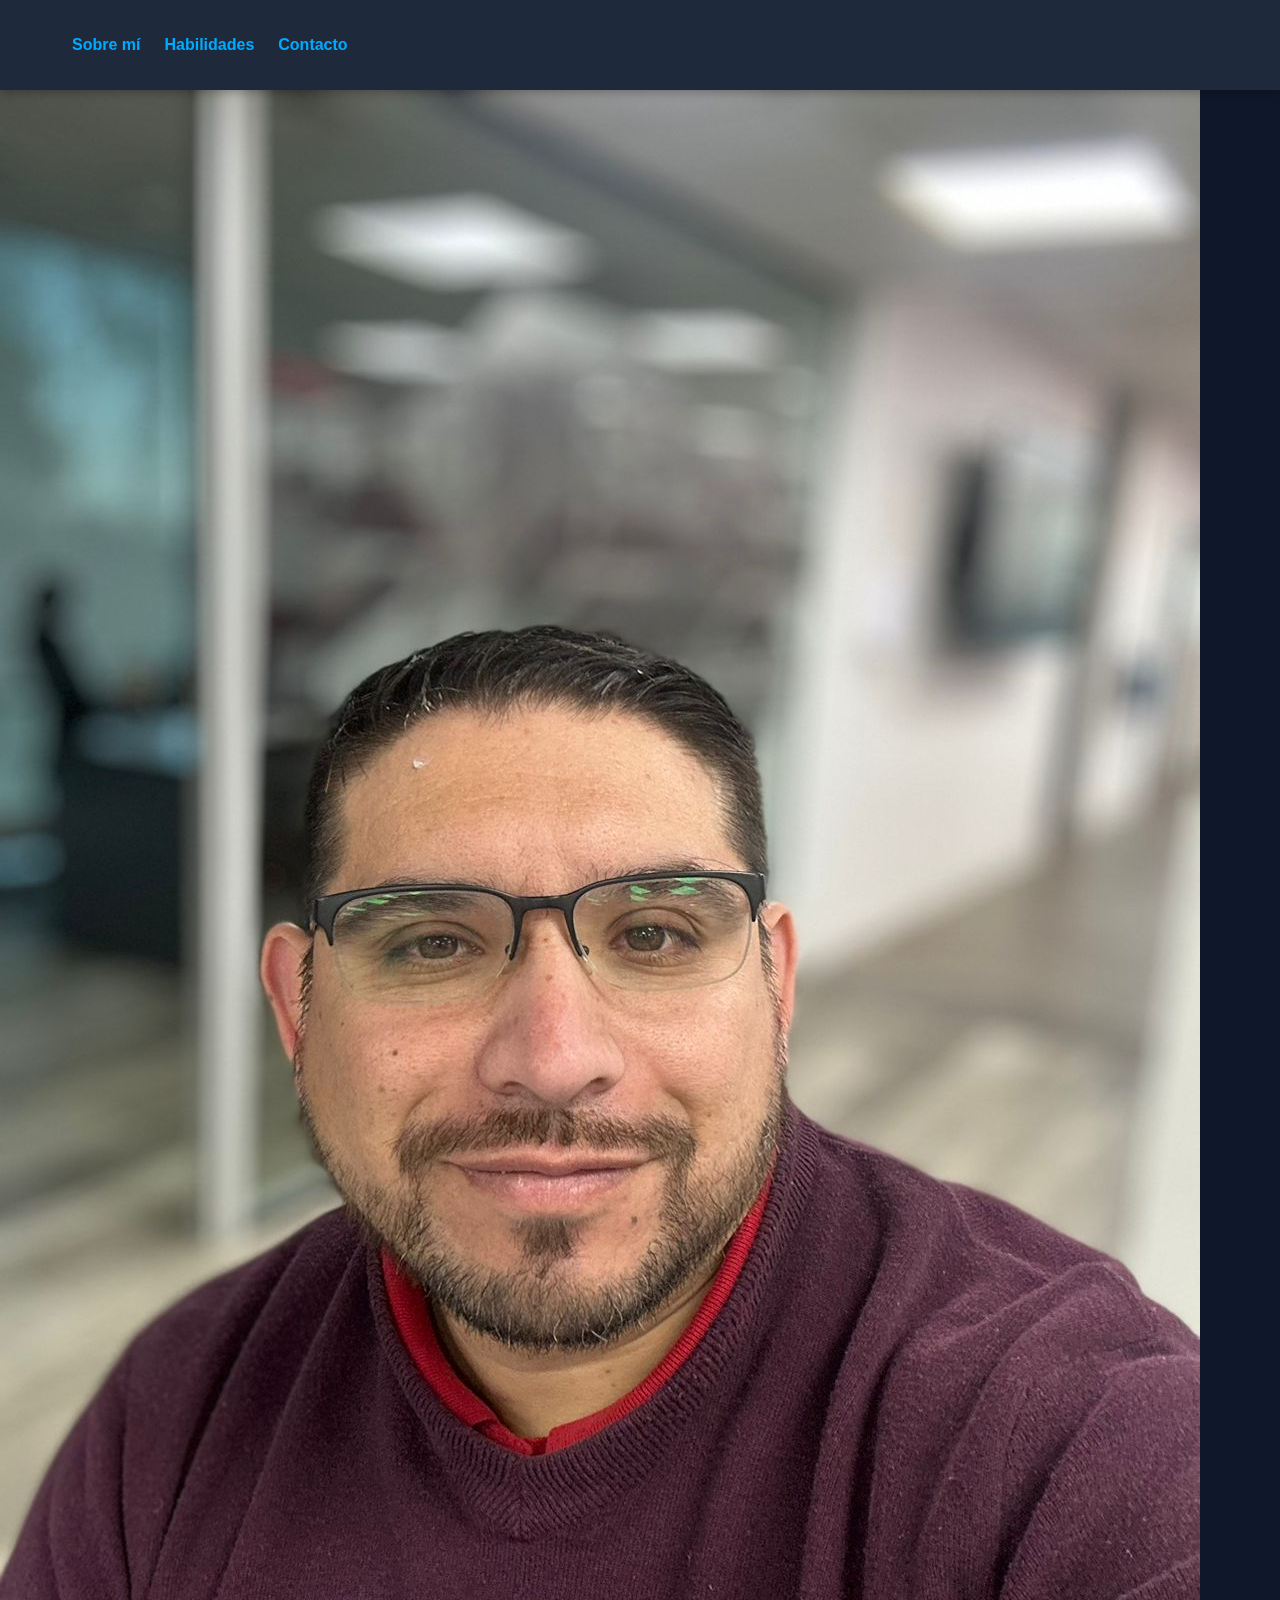
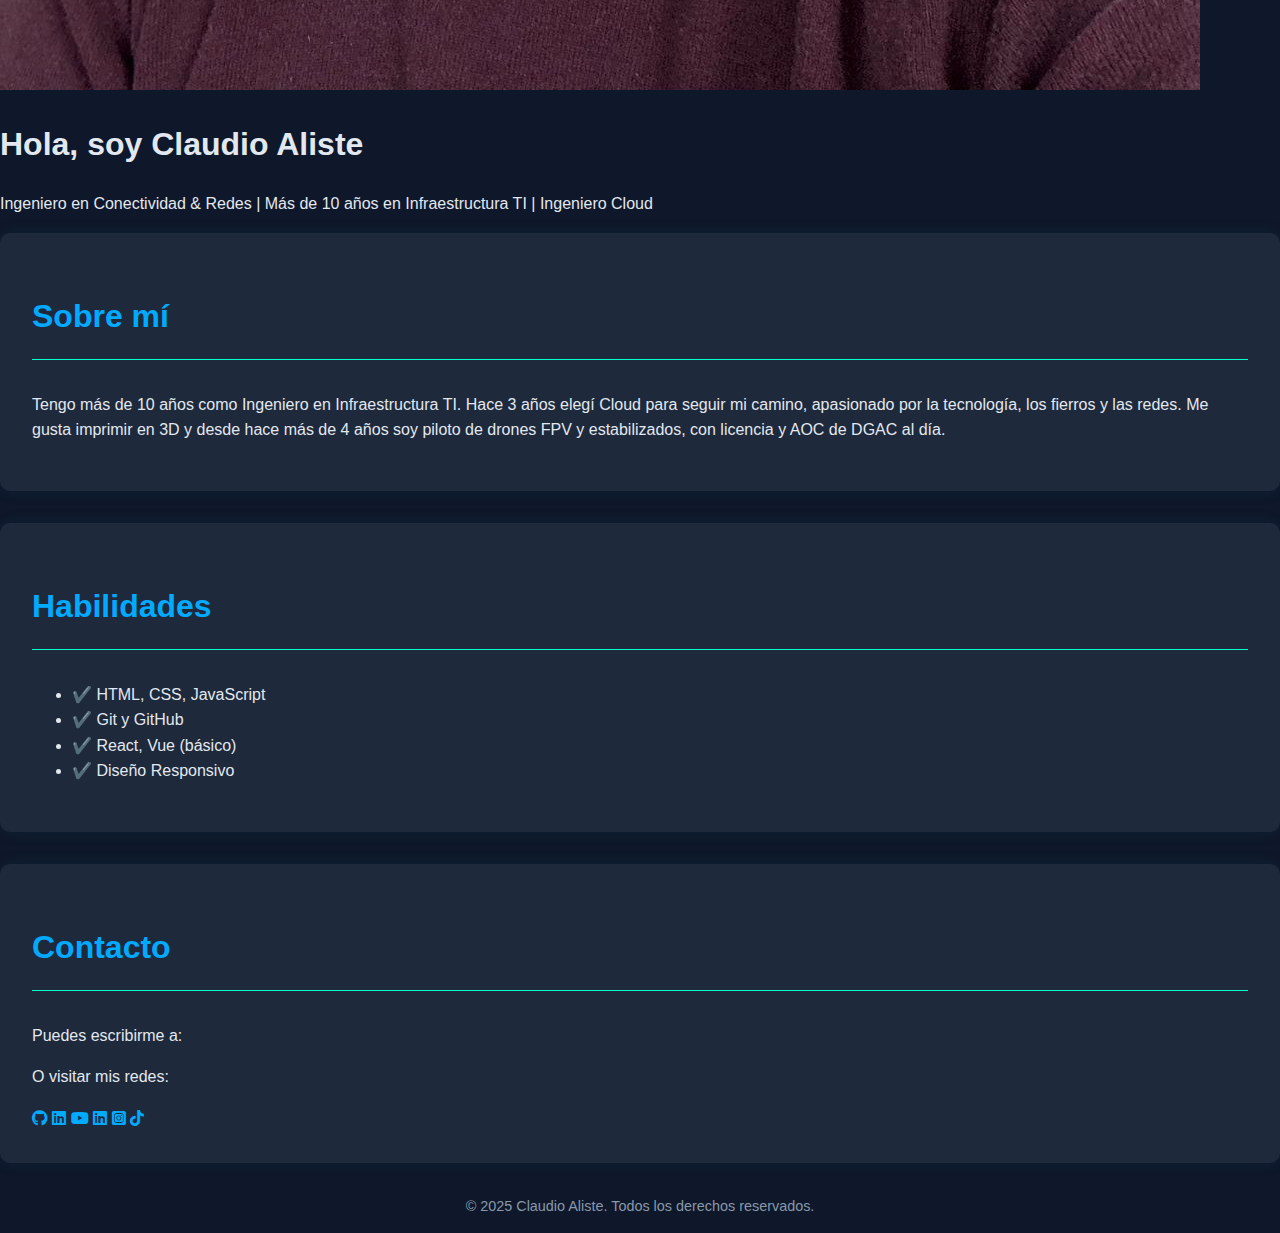
<file: index.html>
<!DOCTYPE html>
<html lang="es">
<head>
   <meta charset="UTF-8" />
  <meta name="viewport" content="width=device-width, initial-scale=1.0" />
  <title>Claudio Aliste - Sobre Mí</title>
  <link rel="stylesheet" href="style.css" />
  <link rel="stylesheet" href="https://cdnjs.cloudflare.com/ajax/libs/font-awesome/6.5.0/css/all.min.css" />
</head>
<body>
  <nav>
    <ul>
      <li><a href="#about">Sobre mí</a></li>
      <li><a href="#skills">Habilidades</a></li>
      <li><a href="#contact">Contacto</a></li>
    </ul>
  </nav>

  <header>
    <img src="img/perfil.jpg" alt="Foto de Claudio Aliste" class="profile-pic" />
    <h1>Hola, soy Claudio Aliste</h1>
    <p class="subtitle">
      Ingeniero en Conectividad & Redes | Más de 10 años en Infraestructura TI | Ingeniero Cloud
    </p>
  </header>

  <section id="about">
    <h2>Sobre mí</h2>
    <p>
      Tengo más de 10 años como Ingeniero en Infraestructura TI. Hace 3 años elegí Cloud para seguir mi camino, apasionado por la tecnología, los fierros y las redes. 
      Me gusta imprimir en 3D y desde hace más de 4 años soy piloto de drones FPV y estabilizados, con licencia y AOC de DGAC al día.
    </p>
  </section>

  <section id="skills">
    <h2>Habilidades</h2>
    <ul>
      <li>✔️ HTML, CSS, JavaScript</li>
      <li>✔️ Git y GitHub</li>
      <li>✔️ React, Vue (básico)</li>
      <li>✔️ Diseño Responsivo</li>
    </ul>
  </section>

  <section id="contact">
    <h2>Contacto</h2>
    <p>Puedes escribirme a: <a href="mailto:aliste.claudio@gmail.com.com"><i class="fa-solid fa-mailbox"></i></a></p>
    <p>O visitar mis redes:</p>
    <div class="social-icons">
      <a href="https://github.com/tuxicl" target="_blank"><i class="fab fa-github"></i></a>
      <a href="https://linkedin.com/in/claudioaliste" target="_blank"><i class="fab fa-linkedin"></i></a>
      <a href="https://www.youtube.com/@ClaudioAliste" target="_blank"><i class="fa-brands fa-youtube"></i></a>
      <a href="https://www.youtube.com/@ClaudioAliste" target="_blank"><i class="fa-brands fa-linkedin"></i></a>
      <a href="https://www.youtube.com/@ClaudioAliste" target="_blank"><i class="fa-brands fa-square-instagram"></i></a>
      <a href="https://www.youtube.com/@ClaudioAliste" target="_blank"><i class="fa-brands fa-tiktok"></i></a>

    </div>
  </section>

  <footer>
    <p>&copy; 2025 Claudio Aliste. Todos los derechos reservados.</p>
  </footer>
</body>
</html>
</file>
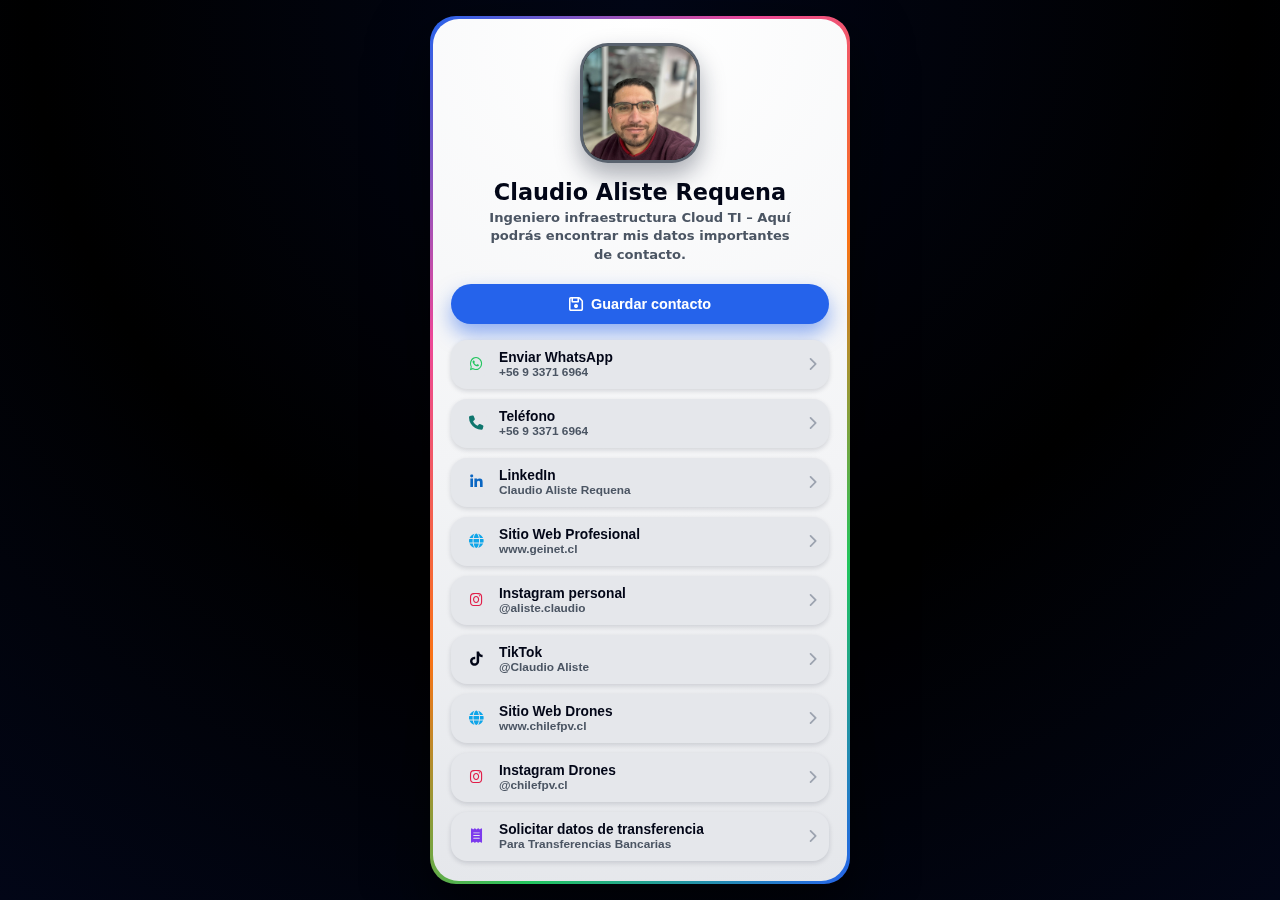
<file: nfc/index.html>
<!doctype html>
<html lang="es">
<head>
  <meta charset="utf-8" />
  <title>Tarjeta NFC - Claudio Aliste</title>
  <meta name="viewport" content="width=device-width, initial-scale=1" />

  <!-- Iconos (Font Awesome) -->
  <link rel="stylesheet"
        href="https://cdnjs.cloudflare.com/ajax/libs/font-awesome/6.5.1/css/all.min.css"
        crossorigin="anonymous"
        referrerpolicy="no-referrer" />

  <style>
    /* =========================================================
       🎨 ZONA DE MARCA
       - Cambia SOLO estos colores para adaptar todo a tu branding
       ========================================================= */
    :root {
      /* Fondo general de la página */
      --bg-main: #020617;      /* Negro / casi negro */

      /* Colores de tu marca (pon aquí los HEX de tu logo) */
      --brand-1: #2563eb;      /* Color principal (botones, bordes)  */
      --brand-2: #22c55e;      /* Secundario (toques de color)       */
      --brand-3: #f97316;      /* Acento 1 (naranjo, por ejemplo)    */
      --brand-4: #ec4899;      /* Acento 2 (rosado, por ejemplo)     */

      /* Derivados – normalmente NO necesitas tocarlos */
      --card-border-1: var(--brand-1);
      --card-border-2: var(--brand-4);
      --card-border-3: var(--brand-3);
      --card-border-4: var(--brand-2);

      --card-bg: #f9fafb;
      --accent: var(--brand-1);
      --accent-hover: #1d4ed8;
      --btn-bg: #e5e7eb;
      --btn-bg-hover: #d1d5db;
      --text-main: #020617;
      --text-muted: #4b5563;
      --shadow-soft: 0 26px 60px rgba(0, 0, 0, 0.65);
      --radius-card: 26px;
      --radius-btn: 16px;
    }

    * {
      box-sizing: border-box;
      margin: 0;
      padding: 0;
    }

    body {
      min-height: 100vh;
      display: flex;
      align-items: center;
      justify-content: center;
      padding: 16px;
      font-family: system-ui, -apple-system, BlinkMacSystemFont, "Segoe UI", sans-serif;
      font-size: 14px;
      background: radial-gradient(circle at top, #020617 0, #000000 55%, #020617 100%);
      color: var(--text-main);
      perspective: 1200px; /* para efecto 3D del card */
    }

    .card {
      max-width: 420px;
      width: 100%;
      border-radius: var(--radius-card);
      padding: 3px; /* grosor del borde multicolor */
      background:
        linear-gradient(135deg,
          var(--card-border-1),
          var(--card-border-2),
          var(--card-border-3),
          var(--card-border-4),
          var(--card-border-1)
        );
      box-shadow: var(--shadow-soft);
      transform-style: preserve-3d;
      transition:
        transform 0.2s ease,
        box-shadow 0.2s ease;
    }

    .card-inner {
      border-radius: var(--radius-card);
      background:
        radial-gradient(circle at top, #ffffff 0, #f3f4f6 55%, #e5e7eb 100%);
      padding: 24px 18px 20px;
    }

    .profile {
      display: flex;
      flex-direction: column;
      align-items: center;
      text-align: center;
      margin-bottom: 20px;
    }

    .avatar {
      width: 120px;
      height: 120px;
      border-radius: 28px;
      overflow: hidden;
      border: 3px solid rgba(148, 163, 184, 0.6);
      margin-bottom: 16px;
      box-shadow: 0 12px 25px rgba(15, 23, 42, 0.35);
      background: #000;
    }

    .avatar img {
      width: 100%;
      height: 100%;
      object-fit: cover;
      display: block;
    }

    .name {
      font-size: 1.4rem;       /* tamaño cómodo para móvil */
      font-weight: 800;
      margin-bottom: 4px;
      color: var(--text-main);
    }

    .role {
      max-width: 320px;
      font-size: 0.82rem;
      font-weight: 600;        /* bold pequeño */
      line-height: 1.4;
      color: var(--text-muted);
    }

    .primary-button {
      width: 100%;
      margin: 20px 0 16px;
    }

    .primary-button button {
      width: 100%;
      border: none;
      border-radius: 999px;
      padding: 12px 16px;
      background: var(--accent);
      color: #ffffff;
      font-weight: 700;
      font-size: 0.9rem;
      cursor: pointer;
      display: flex;
      align-items: center;
      justify-content: center;
      gap: 8px;
      box-shadow: 0 10px 20px rgba(37, 99, 235, 0.5);
      transition:
        transform 0.12s ease,
        box-shadow 0.12s ease,
        background 0.12s ease;
    }

    .primary-button button:hover {
      background: var(--accent-hover);
      transform: translateY(-1px);
      box-shadow: 0 12px 24px rgba(37, 99, 235, 0.7);
    }

    .primary-button i {
      font-size: 1rem;
    }

    .actions {
      display: flex;
      flex-direction: column;
      gap: 10px;
    }

    .action-button {
      width: 100%;
      border: none;
      border-radius: var(--radius-btn);
      padding: 10px 12px;
      background: var(--btn-bg);
      color: var(--text-main);
      font-size: 0.86rem;
      font-weight: 700;      /* texto negro en bold */
      cursor: pointer;
      display: flex;
      align-items: center;
      justify-content: space-between;
      transition:
        background 0.1s ease,
        transform 0.08s ease,
        box-shadow 0.1s ease;
      box-shadow: 0 2px 5px rgba(15, 23, 42, 0.15);
    }

    .action-button:hover {
      background: var(--btn-bg-hover);
      transform: translateY(-1px);
      box-shadow: 0 4px 10px rgba(15, 23, 42, 0.2);
    }

    .action-left {
      display: flex;
      align-items: center;
      gap: 10px;
    }

    .icon-circle {
      width: 26px;
      height: 26px;
      border-radius: 999px;
      display: flex;
      align-items: center;
      justify-content: center;
      background: #e5e7eb;
      font-size: 0.9rem;
    }

    /* Colores específicos por red */
    .btn-whatsapp .icon-circle { color: #22c55e; }
    .btn-instagram .icon-circle { color: #e11d48; }
    .btn-tiktok .icon-circle { color: #020617; }
    .btn-linkedin .icon-circle { color: #0a66c2; }
    .btn-web .icon-circle { color: #0ea5e9; }
    .btn-phone .icon-circle { color: #0f766e; }
    .btn-transfer .icon-circle { color: #7c3aed; }

    .action-label {
      text-align: left;
    }

    .action-main {
      display: block;
    }

    .action-sub {
      display: block;
      font-weight: 600;
      font-size: 0.74rem;
      color: var(--text-muted);
    }

    .chevron {
      font-size: 0.85rem;
      color: #9ca3af;
    }

    /* (CSS del panel de transferencia se puede dejar o borrar; ya no se usa) */

    @media (max-width: 480px) {
      .card-inner {
        padding: 20px 14px 16px;
      }
      .name {
        font-size: 1.25rem;
      }
      .role {
        font-size: 0.78rem;
      }
      .action-button {
        font-size: 0.82rem;
      }
    }
  </style>
</head>
<body>

  <div class="card" id="card3d">
    <div class="card-inner">

      <!-- PERFIL -->
      <section class="profile">
        <div class="avatar">
          <!-- Cambia la ruta por tu foto -->
          <img src="perfil.jpg" alt="Foto de perfil" />
        </div>

        <h1 class="name">Claudio Aliste Requena</h1>
        <p class="role">
          Ingeniero infraestructura Cloud TI – 
          Aquí podrás encontrar mis datos importantes de contacto.
        </p>
      </section>

      <!-- GUARDAR CONTACTO -->
      <div class="primary-button">
        <button type="button" id="saveContactBtn">
          <i class="fa-regular fa-floppy-disk"></i>
          <span>Guardar contacto</span>
        </button>
      </div>

      <!-- BOTONES DE ACCIÓN -->
      <section class="actions">

        <button type="button"
                class="action-button btn-whatsapp"
                onclick="window.location.href='https://wa.me/56933716964'">
          <div class="action-left">
            <div class="icon-circle">
              <i class="fa-brands fa-whatsapp"></i>
            </div>
            <div class="action-label">
              <span class="action-main">Enviar WhatsApp</span>
              <span class="action-sub">+56 9 3371 6964</span>
            </div>
          </div>
          <span class="chevron"><i class="fa-solid fa-chevron-right"></i></span>
        </button>

        <button type="button"
                class="action-button btn-phone"
                onclick="window.location.href='tel:56933716964'">
          <div class="action-left">
            <div class="icon-circle">
              <i class="fa-solid fa-phone"></i>
            </div>
            <div class="action-label">
              <span class="action-main">Teléfono</span>
              <span class="action-sub">+56 9 3371 6964</span>
            </div>
          </div>
          <span class="chevron"><i class="fa-solid fa-chevron-right"></i></span>
        </button>
        
        <!-- RRSS Personales-->
        <button type="button"
                class="action-button btn-linkedin"
                onclick="window.location.href='https://www.linkedin.com/in/claudioalisterequena'">
          <div class="action-left">
            <div class="icon-circle">
              <i class="fa-brands fa-linkedin-in"></i>
            </div>
            <div class="action-label">
              <span class="action-main">LinkedIn</span>
              <span class="action-sub">Claudio Aliste Requena</span>
            </div>
          </div>
          <span class="chevron"><i class="fa-solid fa-chevron-right"></i></span>
        </button>

        <button type="button"
                class="action-button btn-web"
                onclick="window.location.href='https://www.geinet.cl'">
          <div class="action-left">
            <div class="icon-circle">
              <i class="fa-solid fa-globe"></i>
            </div>
            <div class="action-label">
              <span class="action-main">Sitio Web Profesional</span>
              <span class="action-sub">www.geinet.cl</span>
            </div>
          </div>
          <span class="chevron"><i class="fa-solid fa-chevron-right"></i></span>
        </button>

        <button type="button"
                class="action-button btn-instagram"
                onclick="window.location.href='https://instagram.com/aliste.claudio'">
          <div class="action-left">
            <div class="icon-circle">
              <i class="fa-brands fa-instagram"></i>
            </div>
            <div class="action-label">
              <span class="action-main">Instagram personal</span>
              <span class="action-sub">@aliste.claudio</span>
            </div>
          </div>
          <span class="chevron"><i class="fa-solid fa-chevron-right"></i></span>
        </button>

        <button type="button"
                class="action-button btn-tiktok"
                onclick="window.location.href='https://www.tiktok.com/@claudio_aliste'">
          <div class="action-left">
            <div class="icon-circle">
              <i class="fa-brands fa-tiktok"></i>
            </div>
            <div class="action-label">
              <span class="action-main">TikTok</span>
              <span class="action-sub">@Claudio Aliste</span>
            </div>
          </div>
          <span class="chevron"><i class="fa-solid fa-chevron-right"></i></span>
        </button>

        <button type="button"
                class="action-button btn-web"
                onclick="window.location.href='https://www.chilefpv.cl'">
          <div class="action-left">
            <div class="icon-circle">
              <i class="fa-solid fa-globe"></i>
            </div>
            <div class="action-label">
              <span class="action-main">Sitio Web Drones</span>
              <span class="action-sub">www.chilefpv.cl</span>
            </div>
          </div>
          <span class="chevron"><i class="fa-solid fa-chevron-right"></i></span>
        </button>

        <button type="button"
                class="action-button btn-instagram"
                onclick="window.location.href='https://instagram.com/chilefpv.cl'">
          <div class="action-left">
            <div class="icon-circle">
              <i class="fa-brands fa-instagram"></i>
            </div>
            <div class="action-label">
              <span class="action-main">Instagram Drones</span>
              <span class="action-sub">@chilefpv.cl</span>
            </div>
          </div>
          <span class="chevron"><i class="fa-solid fa-chevron-right"></i></span>
        </button>

        <!-- BOTÓN PARA SOLICITAR DATOS DE TRANSFERENCIA POR WHATSAPP -->
        <button type="button"
                class="action-button btn-transfer"
                onclick="window.location.href='https://wa.me/56933716964?text=Hola%20Claudio,%20%C2%BFme%20puedes%20enviar%20tus%20datos%20de%20transferencia?'">
          <div class="action-left">
            <div class="icon-circle">
              <i class="fa-solid fa-receipt"></i>
            </div>
            <div class="action-label">
              <span class="action-main">Solicitar datos de transferencia</span>
              <span class="action-sub">Para Transferencias Bancarias</span>
            </div>
          </div>
          <span class="chevron">
            <i class="fa-solid fa-chevron-right"></i>
          </span>
        </button>

      </section>
    </div>
  </div>

  <!-- link oculto para la vCard -->
  <a id="vcardLink"
     href="#"
     download="Claudio_Aliste.vcf"
     style="display:none;"></a>

  <script>
    /* ==========================
       vCard para "Guardar contacto"
       ========================== */
    const vcardText = [
      "BEGIN:VCARD",
      "VERSION:3.0",
      "N:Aliste Requena;Claudio;;;",
      "FN:Claudio Aliste Requena",
      "TITLE:Ingeniero infraestructura Cloud TI",
      "TEL;TYPE=CELL:+56933716964",
      "EMAIL;TYPE=INTERNET:aliste.claudio@gmail.com",
      "URL;TYPE=WORK:https://www.geinet.cl",
      "END:VCARD"
    ].join("\n");

    const vcardLink = document.getElementById("vcardLink");
    if (vcardLink) {
      vcardLink.href = "data:text/vcard;charset=utf-8," + encodeURIComponent(vcardText);
    }

    const saveBtn = document.getElementById("saveContactBtn");
    if (saveBtn && vcardLink) {
      saveBtn.addEventListener("click", function () {
        vcardLink.click();
      });
    }

    /* ==========================
       Efecto 3D del card (solo en desktop)
       ========================== */
    const card = document.getElementById("card3d");
    if (card && window.matchMedia("(hover: hover)").matches) {
      card.addEventListener("mousemove", function (e) {
        const rect = card.getBoundingClientRect();
        const x = e.clientX - rect.left;
        const y = e.clientY - rect.top;

        const rotateY = ((x - rect.width / 2) / rect.width) * 14;
        const rotateX = -((y - rect.height / 2) / rect.height) * 14;

        card.style.transform =
          "rotateX(" + rotateX.toFixed(2) + "deg) rotateY(" + rotateY.toFixed(2) + "deg)";
      });

      card.addEventListener("mouseleave", function () {
        card.style.transform = "rotateX(0deg) rotateY(0deg)";
      });
    }
  </script>
</body>
</html>
</file>
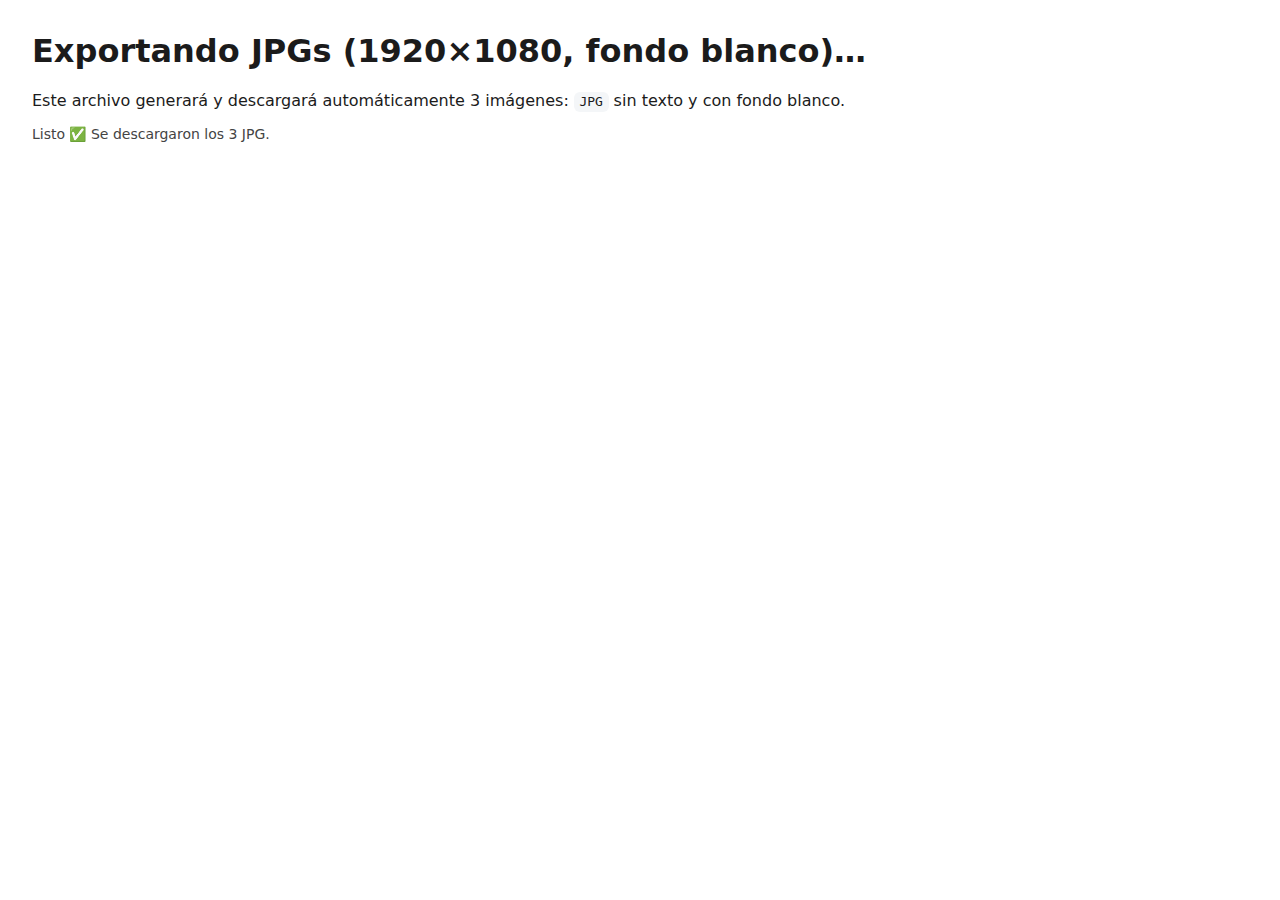
<file: exportar_imagenes.html>
<!doctype html>
<html lang="es">
<head>
<meta charset="utf-8" />
<title>Exportar 3D JPGs – Monitoreo / IaC / Multinube</title>
<meta name="viewport" content="width=device-width, initial-scale=1" />
<style>
  body{font-family:system-ui,-apple-system,Segoe UI,Roboto,Ubuntu,Arial,sans-serif;margin:32px;color:#1b1b1b}
  code{background:#f4f6f8;padding:.15rem .35rem;border-radius:6px}
  .status{margin-top:16px;font-size:14px;color:#444}
</style>
</head>
<body>
<h1>Exportando JPGs (1920×1080, fondo blanco)…</h1>
<p>Este archivo generará y descargará automáticamente 3 imágenes: <code>JPG</code> sin texto y con fondo blanco.</p>
<div class="status" id="status">Preparando…</div>

<script>
const width = 1920, height = 1080, quality = 0.92;

const svg_monitoreo = `
<svg width="1920" height="1080" viewBox="0 0 1920 1080" xmlns="http://www.w3.org/2000/svg">
  <rect width="1920" height="1080" fill="#ffffff"/>
  <defs>
    <filter id="softShadow" x="-50%" y="-50%" width="200%" height="200%">
      <feDropShadow dx="0" dy="12" stdDeviation="20" flood-opacity="0.15"/>
    </filter>
    <linearGradient id="screenGrad" x1="0" y1="0" x2="1" y2="1">
      <stop offset="0" stop-color="#0d2347"/>
      <stop offset="1" stop-color="#203b7a"/>
    </linearGradient>
    <linearGradient id="frameGrad" x1="0" y1="0" x2="1" y2="0">
      <stop offset="0" stop-color="#3b4b6b"/>
      <stop offset="1" stop-color="#6b7da8"/>
    </linearGradient>
    <radialGradient id="glowG" cx="50%" cy="50%" r="50%">
      <stop offset="0" stop-color="#3cf" stop-opacity="0.9"/>
      <stop offset="1" stop-color="#3cf" stop-opacity="0"/>
    </radialGradient>
    <linearGradient id="tileGrad" x1="0" y1="0" x2="0" y2="1">
      <stop offset="0" stop-color="#e9eef8"/>
      <stop offset="1" stop-color="#dbe4f5"/>
    </linearGradient>
  </defs>
  <g transform="translate(960,850) skewX(-20)">
    <rect x="-800" y="0" width="1600" height="60" rx="14" fill="url(#tileGrad)"/>
  </g>
  <g filter="url(#softShadow)" transform="translate(960,480)">
    <rect x="-420" y="-260" width="840" height="520" rx="22" fill="url(#frameGrad)"/>
    <rect x="-400" y="-240" width="800" height="480" rx="18" fill="url(#screenGrad)"/>
    <g opacity="0.15">
      <g stroke="#9bb3ff" stroke-width="1">
        <line x1="-380" y1="-200" x2="400" y2="-200"/>
        <line x1="-380" y1="-120" x2="400" y2="-120"/>
        <line x1="-380" y1="-40"  x2="400" y2="-40"/>
        <line x1="-380" y1="40"   x2="400" y2="40"/>
        <line x1="-380" y1="120"  x2="400" y2="120"/>
        <line x1="-300" y1="-220" x2="-300" y2="220"/>
        <line x1="-100" y1="-220" x2="-100" y2="220"/>
        <line x1="100"  y1="-220" x2="100"  y2="220"/>
        <line x1="300"  y1="-220" x2="300"  y2="220"/>
      </g>
    </g>
    <polyline points="-360,-40 -300,-60 -240,-20 -180,-30 -120,-10 -60,-25 0,-5 60,-15 120,0 180,-10 240,10 300,0 360,15"
              fill="none" stroke="#39e58c" stroke-width="4" stroke-linecap="round"/>
    <polyline points="-360,120 -300,80 -240,110 -180,90 -120,100 -60,85 0,95 60,75 120,80 180,70 240,60 300,55 360,40"
              fill="none" stroke="#ffd75e" stroke-width="4" stroke-linecap="round"/>
    <polyline points="-360,-160 -300,-150 -240,-170 -180,-140 -120,-155 -60,-120 0,-135 60,-100 120,-120 180,-85 240,-95 300,-70 360,-60"
              fill="none" stroke="#ff6b6b" stroke-width="4" stroke-linecap="round"/>
    <g>
      <circle cx="340" cy="-200" r="8" fill="#39e58c"/>
      <circle cx="360" cy="-200" r="8" fill="#ffd75e"/>
      <circle cx="380" cy="-200" r="8" fill="#ff6b6b"/>
    </g>
  </g>
  <g filter="url(#softShadow)">
    <g transform="translate(420,650) skewX(-15)">
      <rect x="-90" y="-140" width="180" height="260" rx="16" fill="#1a2b4f"/>
      <rect x="-80" y="-130" width="160" height="80" rx="10" fill="#213861"/>
      <rect x="-80" y="-30" width="160" height="140" rx="10" fill="#213861"/>
      <circle cx="60" cy="-90" r="6" fill="#39e58c"/>
      <circle cx="30" cy="-90" r="6" fill="#ffd75e"/>
      <circle cx="0" cy="-90"  r="6" fill="#ff6b6b"/>
      <rect x="-60" y="10" width="120" height="12" rx="6" fill="#39e58c" opacity="0.6"/>
      <rect x="-60" y="34" width="120" height="12" rx="6" fill="#39e58c" opacity="0.35"/>
    </g>
    <g transform="translate(1500,660) skewX(-15)">
      <rect x="-90" y="-140" width="180" height="260" rx="16" fill="#1a2b4f"/>
      <rect x="-80" y="-130" width="160" height="80" rx="10" fill="#213861"/>
      <rect x="-80" y="-30" width="160" height="140" rx="10" fill="#213861"/>
      <rect x="-60" y="10" width="120" height="12" rx="6" fill="#39e58c" opacity="0.6"/>
      <rect x="-60" y="34" width="120" height="12" rx="6" fill="#39e58c" opacity="0.35"/>
    </g>
  </g>
  <g opacity="0.9">
    <circle cx="960" cy="520" r="120" fill="url(#glowG)" opacity="0.35"/>
    <path d="M600,640 C800,560 880,560 960,520" fill="none" stroke="#3cf" stroke-width="4"/>
    <path d="M1320,650 C1180,600 1040,560 960,520" fill="none" stroke="#3cf" stroke-width="4"/>
    <circle cx="800" cy="600" r="4" fill="#3cf"/>
    <circle cx="1120" cy="600" r="4" fill="#3cf"/>
  </g>
</svg>
`;

const svg_iac = `
<svg width="1920" height="1080" viewBox="0 0 1920 1080" xmlns="http://www.w3.org/2000/svg">
  <rect width="1920" height="1080" fill="#ffffff"/>
  <defs>
    <filter id="shadow" x="-50%" y="-50%" width="200%" height="200%">
      <feDropShadow dx="0" dy="12" stdDeviation="18" flood-opacity="0.18"/>
    </filter>
    <linearGradient id="panelGrad" x1="0" y1="0" x2="1" y2="1">
      <stop offset="0" stop-color="#141b2e"/>
      <stop offset="1" stop-color="#283a63"/>
    </linearGradient>
    <linearGradient id="codeGrad" x1="0" y1="0" x2="1" y2="0">
      <stop offset="0" stop-color="#66e1ff"/>
      <stop offset="1" stop-color="#6af7c5"/>
    </linearGradient>
    <linearGradient id="metalGrad" x1="0" y1="0" x2="1" y2="1">
      <stop offset="0" stop-color="#8e99ad"/>
      <stop offset="1" stop-color="#c7cfdd"/>
    </linearGradient>
  </defs>
  <g filter="url(#shadow)" transform="translate(420,360) skewX(-12)">
    <rect x="0" y="0" width="320" height="200" rx="16" fill="url(#panelGrad)"/>
    <rect x="340" y="40" width="300" height="180" rx="14" fill="url(#panelGrad)" opacity="0.9"/>
    <rect x="660" y="0" width="320" height="200" rx="16" fill="url(#panelGrad)"/>
    <g stroke-linecap="round" stroke-width="6" stroke="url(#codeGrad)" opacity="0.85">
      <line x1="24" y1="40" x2="290" y2="40"/>
      <line x1="24" y1="70" x2="250" y2="70" opacity="0.7"/>
      <line x1="24" y1="100" x2="220" y2="100" opacity="0.5"/>
      <line x1="364" y1="80" x2="600" y2="80"/>
      <line x1="364" y1="110" x2="520" y2="110" opacity="0.7"/>
      <line x1="684" y1="40" x2="960" y2="40"/>
      <line x1="684" y1="70" x2="900" y2="70" opacity="0.7"/>
    </g>
  </g>
  <g opacity="0.35" stroke="#5de6c0" stroke-width="10" stroke-linecap="round">
    <path d="M420,480 C620,520 1000,520 1200,480" fill="none"/>
    <path d="M420,620 C620,660 1000,660 1200,620" fill="none"/>
  </g>
  <g filter="url(#shadow)">
    <g transform="translate(1280,480) skewX(-10)">
      <rect x="-140" y="-100" width="220" height="180" rx="16" fill="#1b2a4b"/>
      <rect x="-120" y="-80" width="180" height="60" rx="10" fill="#243a6a"/>
      <rect x="-120" y="0" width="180" height="60" rx="10" fill="#243a6a"/>
      <rect x="-95" y="18" width="130" height="12" rx="6" fill="#57f2c2" opacity="0.7"/>
    </g>
    <g transform="translate(1460,620)">
      <ellipse cx="0" cy="0" rx="90" ry="26" fill="#cfd6e4"/>
      <rect x="-90" y="0" width="180" height="110" fill="url(#metalGrad)"/>
      <ellipse cx="0" cy="110" rx="90" ry="26" fill="#aeb7c7"/>
      <ellipse cx="0" cy="0" rx="90" ry="26" fill="#e5eaf2" opacity="0.7"/>
    </g>
    <g transform="translate(1560,460)">
      <polygon points="0,-40 70,0 0,40 -70,0" fill="#28d7b3"/>
      <circle cx="0" cy="0" r="6" fill="#ffffff" opacity="0.9"/>
    </g>
    <g fill="#6ae6ff">
      <circle cx="1380" cy="380" r="12"/>
      <circle cx="1600" cy="380" r="12"/>
      <circle cx="1490" cy="330" r="12"/>
    </g>
    <g stroke="#6ae6ff" stroke-width="4" opacity="0.8">
      <line x1="1380" y1="380" x2="1490" y2="330"/>
      <line x1="1490" y1="330" x2="1600" y2="380"/>
      <line x1="1490" y1="330" x2="1420" y2="480"/>
    </g>
    <g transform="translate(1320,360)">
      <circle cx="0" cy="0" r="26" fill="#a8b6cc"/>
      <g fill="#a8b6cc">
        <rect x="-4" y="-42" width="8" height="18" rx="2"/>
        <rect x="-4" y="24" width="8" height="18" rx="2"/>
        <rect x="-42" y="-4" width="18" height="8" rx="2"/>
        <rect x="24" y="-4" width="18" height="8" rx="2"/>
        <rect x="-30" y="-30" width="12" height="12" transform="rotate(45)"/>
        <rect x="-30" y="-30" width="12" height="12" transform="rotate(135)"/>
      </g>
      <circle cx="0" cy="0" r="10" fill="#7f8ba1"/>
    </g>
  </g>
</svg>
`;

const svg_multinube = `
<svg width="1920" height="1080" viewBox="0 0 1920 1080" xmlns="http://www.w3.org/2000/svg">
  <rect width="1920" height="1080" fill="#ffffff"/>
  <defs>
    <filter id="shadow" x="-50%" y="-50%" width="200%" height="200%">
      <feDropShadow dx="0" dy="12" stdDeviation="18" flood-opacity="0.18"/>
    </filter>
    <radialGradient id="glow" cx="50%" cy="50%" r="50%">
      <stop offset="0" stop-color="#56d8ff" stop-opacity="0.9"/>
      <stop offset="1" stop-color="#56d8ff" stop-opacity="0"/>
    </radialGradient>
    <linearGradient id="serverGrad" x1="0" y1="0" x2="1" y2="1">
      <stop offset="0" stop-color="#1b2a4b"/>
      <stop offset="1" stop-color="#2b4379"/>
    </linearGradient>
    <linearGradient id="cloudGrad" x1="0" y1="0" x2="1" y2="1">
      <stop offset="0" stop-color="#eef5ff"/>
      <stop offset="1" stop-color="#dbe8ff"/>
    </linearGradient>
    <linearGradient id="diskGrad" x1="0" y1="0" x2="1" y2="1">
      <stop offset="0" stop-color="#cfd6e4"/>
      <stop offset="1" stop-color="#aeb7c7"/>
    </linearGradient>
  </defs>
  <g filter="url(#shadow)" transform="translate(960,600) skewX(-10)">
    <rect x="-140" y="-120" width="280" height="220" rx="16" fill="url(#serverGrad)"/>
    <rect x="-120" y="-95" width="240" height="70" rx="10" fill="#27406f"/>
    <rect x="-120" y="-10" width="240" height="70" rx="10" fill="#27406f"/>
    <rect x="-90" y="12" width="180" height="12" rx="6" fill="#57f2c2" opacity="0.8"/>
    <rect x="-90" y="36" width="180" height="12" rx="6" fill="#57f2c2" opacity="0.45"/>
  </g>
  <g filter="url(#shadow)" transform="translate(960,770)">
    <ellipse cx="0" cy="0" rx="110" ry="28" fill="#e7ecf5"/>
    <rect x="-110" y="0" width="220" height="90" fill="url(#diskGrad)"/>
    <ellipse cx="0" cy="90" rx="110" ry="28" fill="#b8c1d0"/>
    <ellipse cx="0" cy="0" rx="110" ry="28" fill="#eef2f8" opacity="0.7"/>
  </g>
  <g filter="url(#shadow)">
    <g transform="translate(520,340)">
      <path d="M-120,30c0-44,44-70,86-52c18-36,78-36,96,2c40-8,76,20,76,54c0,40-40,60-80,60h-150c-22,0-28-14-28-30z"
            fill="url(#cloudGrad)"/>
    </g>
    <g transform="translate(960,260)">
      <path d="M-120,30c0-44,44-70,86-52c18-36,78-36,96,2c40-8,76,20,76,54c0,40-40,60-80,60h-150c-22,0-28-14-28-30z"
            fill="url(#cloudGrad)"/>
    </g>
    <g transform="translate(1400,340)">
      <path d="M-120,30c0-44,44-70,86-52c18-36,78-36,96,2c40-8,76,20,76,54c0,40-40,60-80,60h-150c-22,0-28-14-28-30z"
            fill="url(#cloudGrad)"/>
    </g>
  </g>
  <g>
    <circle cx="960" cy="600" r="120" fill="url(#glow)" opacity="0.35"/>
    <path d="M820,610 C760,520 660,470 520,380" fill="none" stroke="#56d8ff" stroke-width="6"/>
    <path d="M960,560 C960,460 960,380 960,320" fill="none" stroke="#56d8ff" stroke-width="6"/>
    <path d="M1100,610 C1160,520 1260,470 1400,380" fill="none" stroke="#56d8ff" stroke-width="6"/>
    <g fill="#57f2c2" opacity="0.9">
      <g transform="translate(720,500)">
        <rect x="-10" y="0" width="20" height="18" rx="4"/>
        <path d="M-6,0 v-6 a6,6 0 0 1 12,0 v6" fill="none" stroke="#57f2c2" stroke-width="3"/>
      </g>
      <g transform="translate(960,430)">
        <rect x="-10" y="0" width="20" height="18" rx="4"/>
        <path d="M-6,0 v-6 a6,6 0 0 1 12,0 v6" fill="none" stroke="#57f2c2" stroke-width="3"/>
      </g>
      <g transform="translate(1200,500)">
        <rect x="-10" y="0" width="20" height="18" rx="4"/>
        <path d="M-6,0 v-6 a6,6 0 0 1 12,0 v6" fill="none" stroke="#57f2c2" stroke-width="3"/>
      </g>
    </g>
  </g>
</svg>
`;

function svgToJpg(svgString, fileName) {
  return new Promise((resolve, reject) => {
    const svg = svgString
      .replace(/<\?xml.*?\?>/g, '')
      .replace(/<!DOCTYPE.*?>/g, '');
    const svgUrl = 'data:image/svg+xml;charset=utf-8,' + encodeURIComponent(svg);
    const img = new Image();
    img.onload = () => {
      const canvas = document.createElement('canvas');
      canvas.width = width;
      canvas.height = height;
      const ctx = canvas.getContext('2d');
      // Fondo blanco
      ctx.fillStyle = '#ffffff';
      ctx.fillRect(0, 0, width, height);
      // Dibuja el SVG ajustado al lienzo
      ctx.drawImage(img, 0, 0, width, height);
      // Exporta a JPG
      const dataUrl = canvas.toDataURL('image/jpeg', quality);
      const a = document.createElement('a');
      a.href = dataUrl;
      a.download = fileName;
      document.body.appendChild(a);
      a.click();
      a.remove();
      resolve();
    };
    img.onerror = reject;
    img.src = svgUrl;
  });
}

(async () => {
  const status = document.getElementById('status');
  try {
    status.textContent = 'Exportando 01/03…';
    await svgToJpg(svg_monitoreo, '01_monitoreo-centralizado_3d.jpg');
    status.textContent = 'Exportando 02/03…';
    await svgToJpg(svg_iac, '02_infraestructura-como-codigo_3d.jpg');
    status.textContent = 'Exportando 03/03…';
    await svgToJpg(svg_multinube, '03_backup-multinube_3d.jpg');
    status.textContent = 'Listo ✅ Se descargaron los 3 JPG.';
  } catch (e) {
    console.error(e);
    status.textContent = '❌ Ocurrió un error al exportar. Prueba en Chrome/Edge o desactiva bloqueadores.';
  }
})();
</script>
</body>
</html>
</file>
<file: style.css>
:root {
  --main-color: #00aaff;
  --accent-color: #00ffcc;
  --bg-color: #0f172a;
  --text-color: #e2e8f0;
  --card-bg: #1e293b;
  --white: #ffffff;
}

body {
  background-color: var(--bg-color);
  color: var(--text-color);
  font-family: 'Segoe UI', sans-serif;
  margin: 0;
  padding: 0;
  scroll-behavior: smooth;
  line-height: 1.6;
}

a {
  color: var(--main-color);
  text-decoration: none;
  transition: color 0.3s;
}

a:hover {
  color: var(--accent-color);
}

nav {
  background-color: var(--card-bg);
  padding: 1em 2em;
  position: sticky;
  top: 0;
  z-index: 999;
  box-shadow: 0 2px 10px rgba(0, 0, 0, 0.3);
}

.nav-container {
  max-width: 1100px;
  margin: 0 auto;
  display: flex;
  justify-content: space-between;
  align-items: center;
  flex-wrap: wrap;
}

nav h1 {
  font-family: 'Courier New', monospace;
  font-size: 1.5em;
  color: var(--accent-color);
}

nav ul {
  display: flex;
  gap: 1.5em;
  list-style: none;
}

nav ul li a {
  font-weight: bold;
}

.container {
  max-width: 1000px;
  margin: auto;
  padding: 2em;
}

section {
  background: var(--card-bg);
  border-radius: 10px;
  margin-bottom: 2em;
  padding: 2em;
  box-shadow: 0 0 20px rgba(0,255,255,0.05);
  transition: transform 0.3s ease-in-out;
}

section:hover {
  transform: translateY(-5px);
}

h2 {
  color: var(--main-color);
  margin-bottom: 1em;
  font-size: 2em;
  border-bottom: 1px solid var(--accent-color);
  padding-bottom: 0.5em;
}

.card {
  background: var(--bg-color);
  border: 1px solid var(--main-color);
  border-radius: 8px;
  padding: 1em;
  transition: all 0.3s;
}

.card:hover {
  background: #1a202c;
  border-color: var(--accent-color);
}

footer {
  text-align: center;
  color: #8899aa;
  font-size: 0.9em;
  margin-top: 2em;
}
</file>
